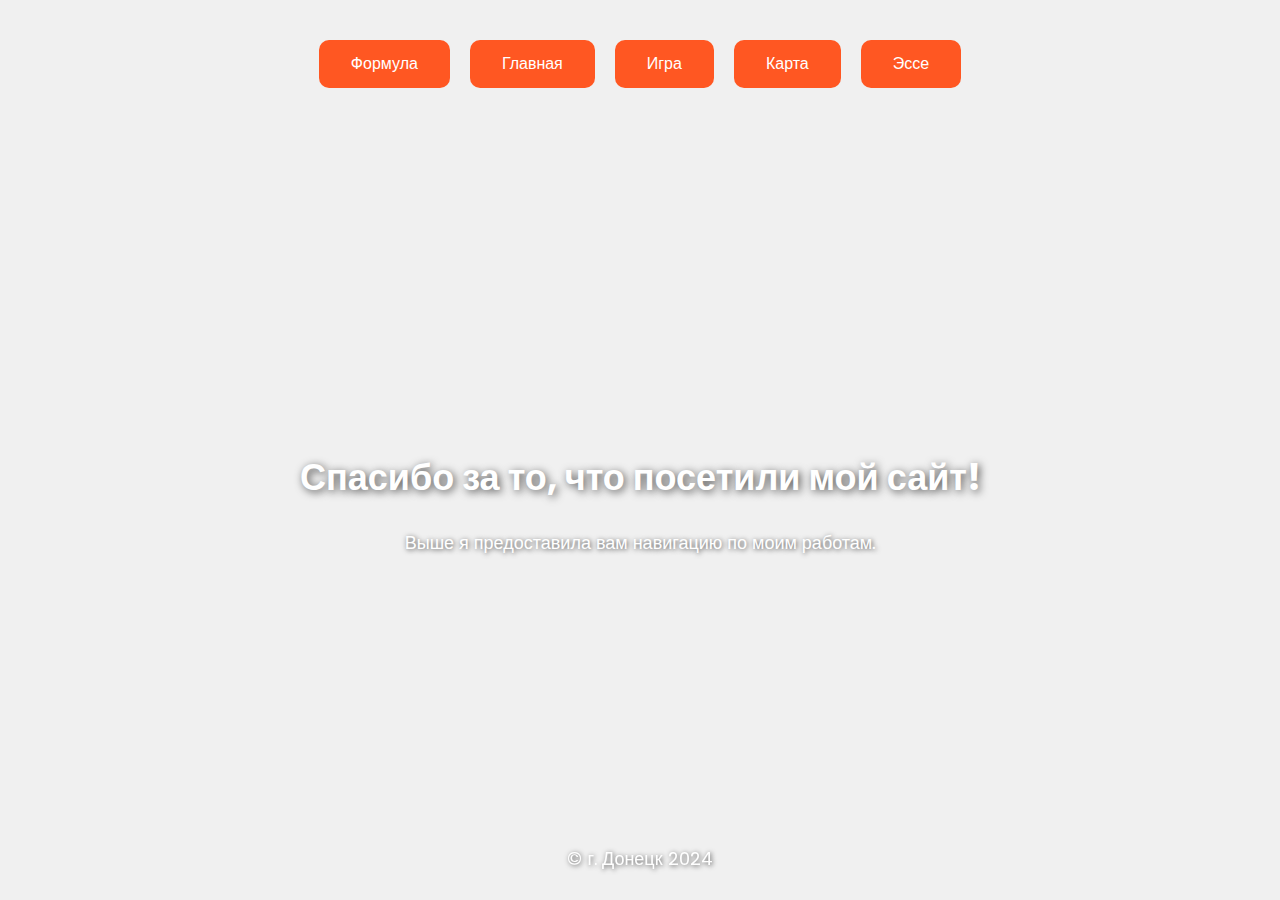
<file: index.html>
<!DOCTYPE html>
<html lang="ru">
<head>
    <meta charset="UTF-8">
    <meta name="viewport" content="width=device-width, initial-scale=1.0">
    <title>Главная страница</title>

    <!-- Подключение шрифта из Google Fonts -->
    <link rel="stylesheet" href="https://fonts.googleapis.com/css2?family=Poppins:wght@400;600&display=swap">

    <style>
        /* Основные стили */
        body {
            font-family: 'Poppins', sans-serif;
            background-color: #f0f0f0;
            margin: 0;
            padding: 0;
            height: 100vh;
            background-image: url('https://steamuserimages-a.akamaihd.net/ugc/1662356836776332300/BD5A48C332A735DA27FBCFA1B884BA03F37ACD29/?imw=512&imh=288&ima=fit&impolicy=Letterbox&imcolor=%23000000&letterbox=true');
            background-size: cover;
            background-position: center;
            background-repeat: no-repeat;
            background-attachment: fixed;
            color: white;
            text-align: center;
            display: flex;
            flex-direction: column;
            justify-content: center;
            align-items: center;
        }

        /* Стиль для контейнера кнопок */
        .container {
            display: flex;
            justify-content: center;
            gap: 20px;
            margin-top: 20px;
            position: absolute;
            top: 20px; /* Располагаем кнопки сверху */
            left: 0;
            right: 0;
        }

        /* Основные стили для кнопок */
        button {
            background-color: #FF5722;
            color: white;
            padding: 15px 32px;
            text-align: center;
            font-size: 16px;
            border: none;
            cursor: pointer;
            border-radius: 10px;
            transition: background-color 0.3s ease;
        }

        button:hover {
            background-color: #E64A19;
        }

        /* Стили для выпадающего меню */
        .dropdown {
            position: relative;
            display: inline-block;
        }

        .dropdown-content {
            display: none;
            position: absolute;
            left: 0;
            margin-top: 5px;
            background-color: #FF5722;
            min-width: 120px; /* Изменение ширины для более компактного вида */
            box-shadow: 0px 8px 16px rgba(0, 0, 0, 0.3);
            z-index: 1;
            border-radius: 10px;
        }

        .dropdown-content button {
            background-color: #FF7043;
            color: white;
            padding: 10px;
            text-align: left;
            border: none;
            width: 100%;
            cursor: pointer;
            border-radius: 0;
        }

        .dropdown-content button:hover {
            background-color: #E64A19;
        }

        /* Стили для заголовка */
        header {
            margin-top: 100px;
        }

        h1 {
            font-size: 36px;
            text-shadow: 2px 2px 8px rgba(0, 0, 0, 0.7); 
        }

        p {
            font-size: 18px;
            text-shadow: 1px 1px 5px rgba(0, 0, 0, 0.7); 
        }

        /* Стили для футера */
        footer {
            text-align: center;
            padding: 10px;
            color: white;
            position: fixed;
            width: 100%;
            bottom: 0;
        }

    </style>
</head>
<body>

<!-- Горизонтальные кнопки сверху -->
<div class="container">
    <button onclick="window.location.href='Formula.html'">Формула</button>
    <button onclick="window.location.href='Bio.html'">Главная</button>
    <button onclick="window.location.href='igra.html'">Игра</button>
    <button onclick="window.location.href='map.html'">Карта</button>

    <!-- Кнопка с выпадающим меню для эссе -->
    <div class="dropdown">
        <button onclick="toggleDropdown()">Эссе</button>
        <div class="dropdown-content" id="dropdown">
            <button onclick="window.location.href='Book1.html'">Эссе 1</button>
            <button onclick="window.location.href='Book2.html'">Эссе 2</button>
            <button onclick="window.location.href='Book3.html'">Эссе 3</button>
        </div>
    </div>
</div>

<!-- Заголовок по центру страницы под кнопками -->
<header>
        <h1>Спасибо за то, что посетили мой сайт!</h1>
    <p>Выше я предоставила вам навигацию по моим работам.</p>
</header>

<footer>
    <p>© г. Донецк 2024</p>
</footer>

<script>
    function toggleDropdown() {
        var dropdown = document.getElementById("dropdown");
        if (dropdown.style.display === "block") {
            dropdown.style.display = "none";
        } else {
            dropdown.style.display = "block";
        }
    }
</script>

</body>
</html>
</file>
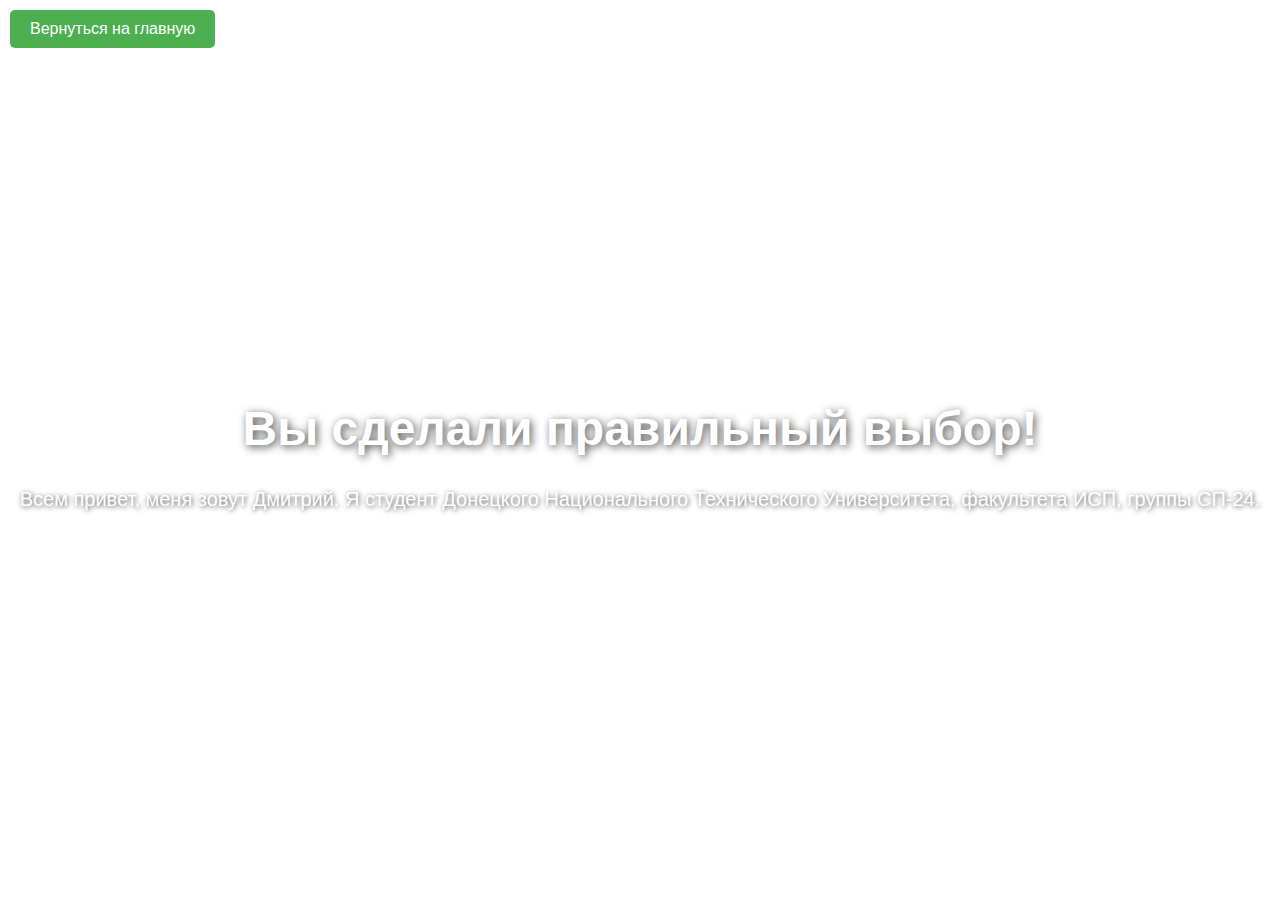
<file: Bio.html>
<!DOCTYPE html>
<html lang="ru">
<head>
    <meta charset="UTF-8">
    <meta name="viewport" content="width=device-width, initial-scale=1.0">
    <title>Главная страница</title>
    <style>
        body {
            margin: 0;
            padding: 0;
            font-family: Arial, sans-serif;
            height: 100vh;
            background-image: url('https://avatars.mds.yandex.net/i?id=98a7228c9f4094f1859e6f897bcefc07c47fa081-12752873-images-thumbs&n=13');
            background-size: cover;
            background-position: center;
            background-repeat: no-repeat;
            background-attachment: fixed;
            color: white;
            display: flex;
            justify-content: center;
            align-items: center;
            text-align: center;
        }
        
          .button-link {
            position: fixed; /* Фиксируем кнопку в левом верхнем углу */
            top: 10px;       /* Отступ сверху */
            left: 10px;      /* Отступ слева */
            padding: 10px 20px;
            font-size: 16px;
            color: white;
            background-color: #4CAF50;
            text-align: center;
            text-decoration: none;
            border-radius: 5px;
            transition: background-color 0.3s ease;
        }
        .button-link:hover {
            background-color: #45a049;
        }

    .button:hover {
        background-color: #45a049;
    }


        h1 {
            font-size: 48px;
            text-shadow: 2px 2px 8px rgba(0, 0, 0, 0.7);
        }

        p {
            font-size: 20px;
            text-shadow: 1px 1px 5px rgba(0, 0, 0, 0.7);
        }
        footer {
            text-align: center;
            padding: 10px;
            color: white;
            position: fixed;
            width: 100%;
            bottom: 0;
        }
    </style>
</head>
<body>
    
<a href="index.html" class="button-link">Вернуться на главную</a>
    
    <div>
        <h1>Вы сделали правильный выбор!</h1>
        <p>Всем привет, меня зовут Дмитрий. Я студент Донецкого Национального Технического Университета, факультета ИСП, группы СП-24.</p>
    </div>
    <footer>г. Донецк 2024
</footer>

</body>
</html>
</file>
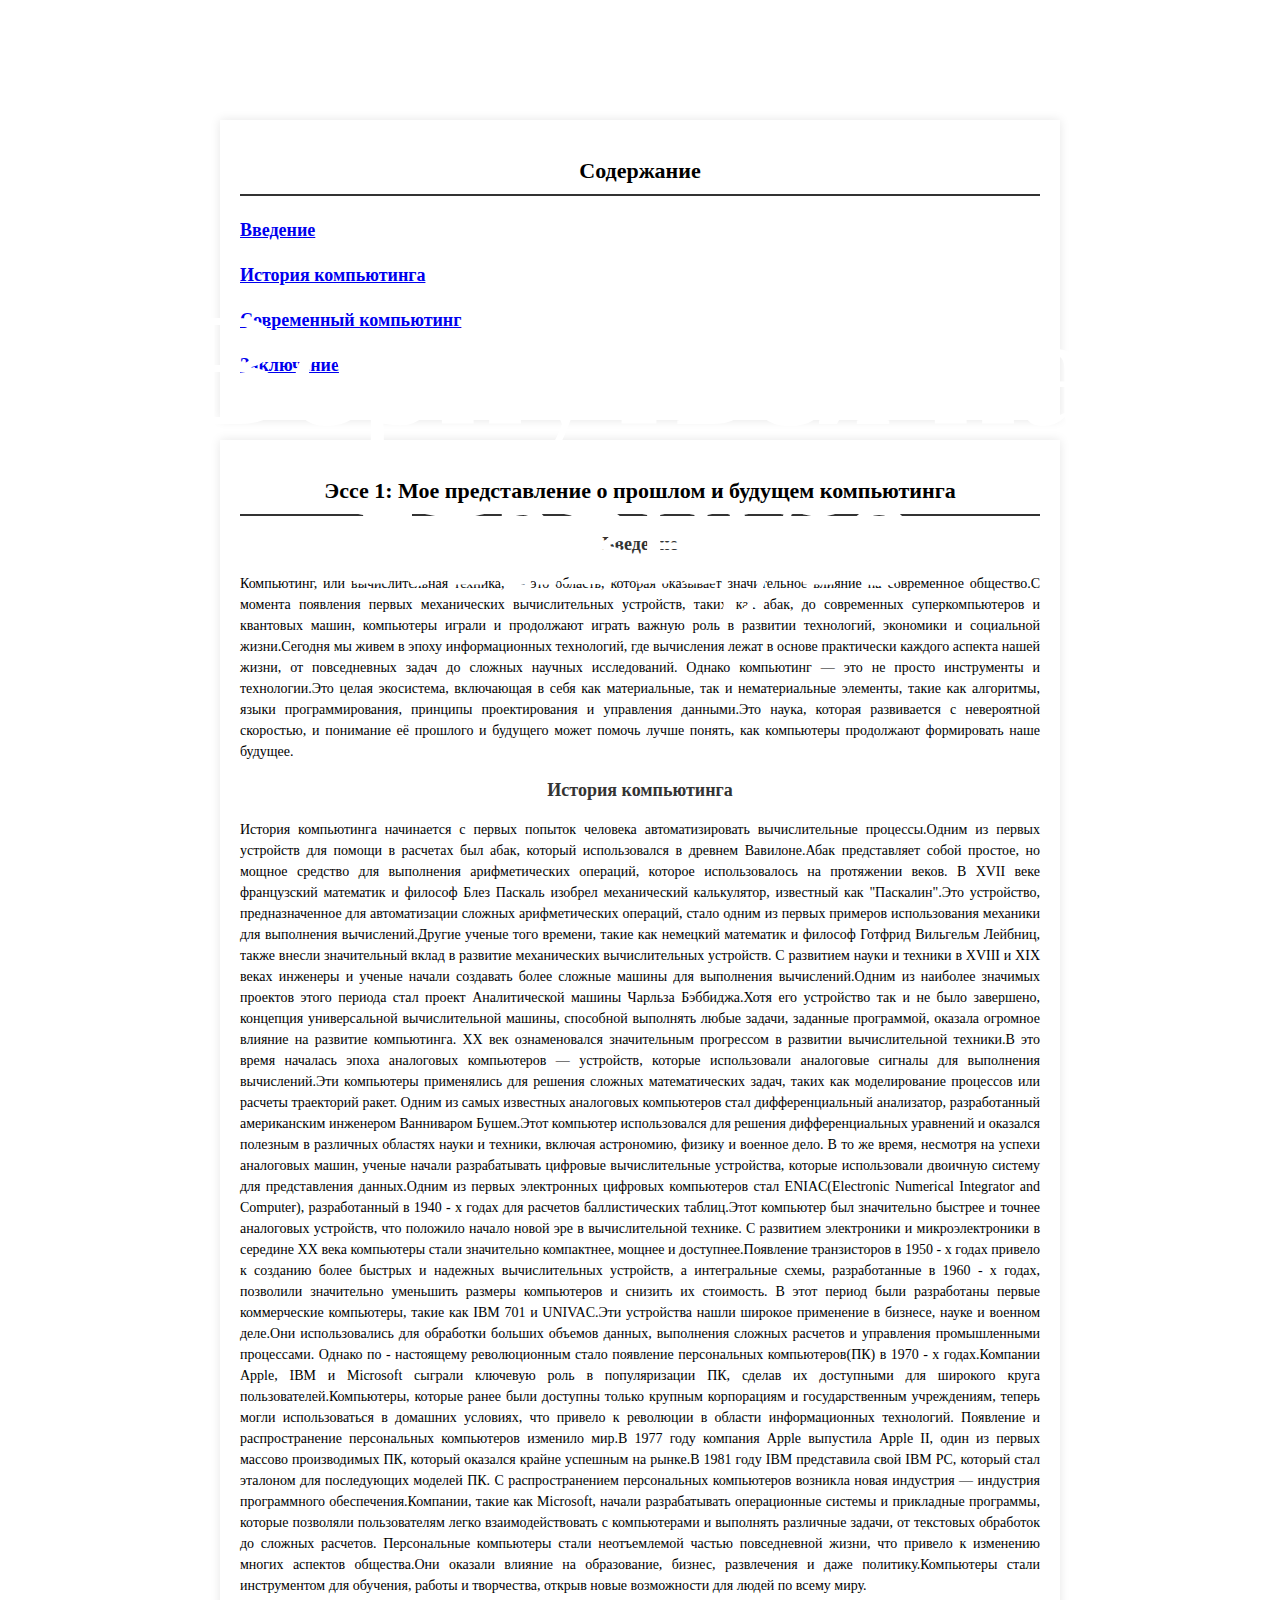
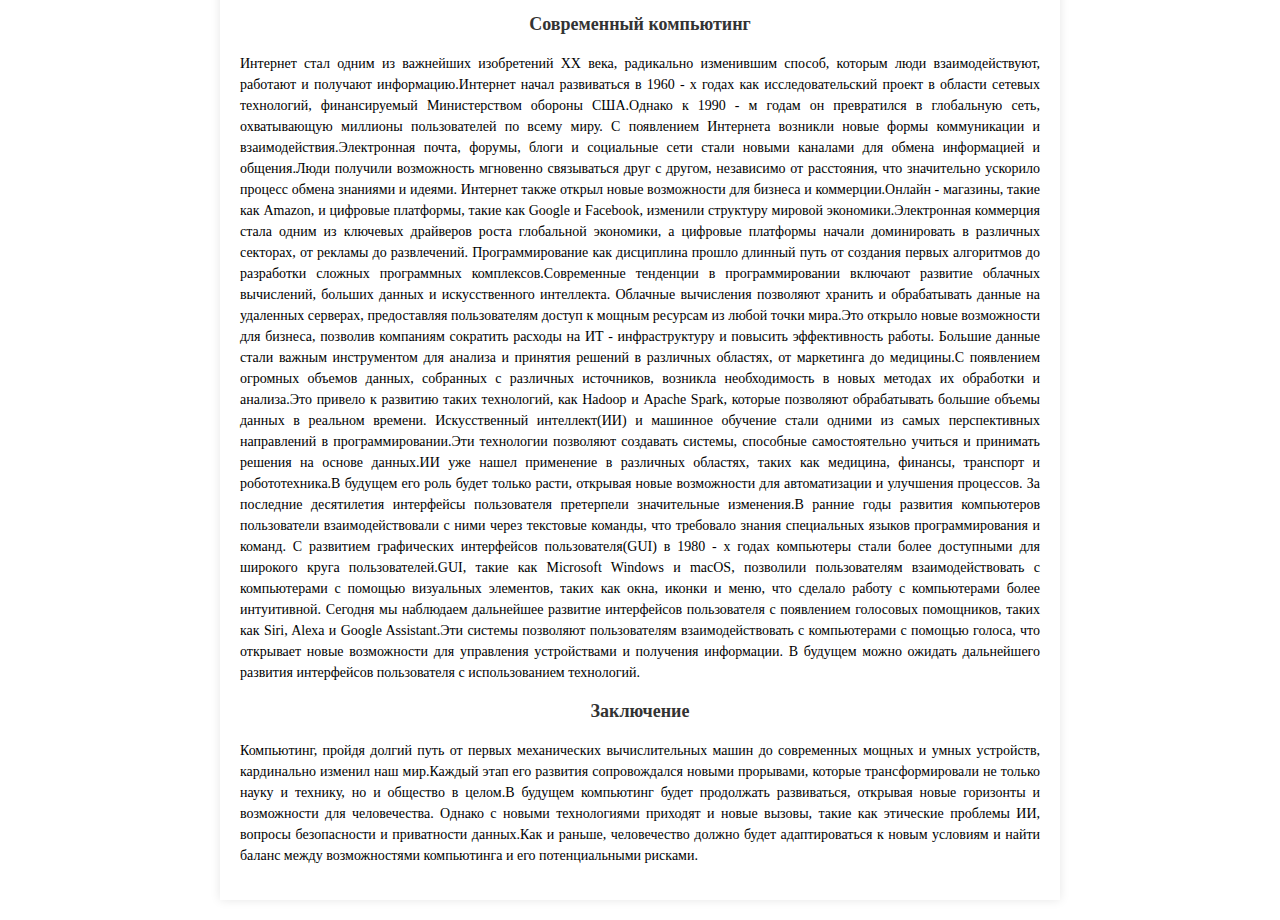
<file: Book1.html>
<!DOCTYPE html>
<html lang="ru">
<head>
    <meta charset="UTF-8">
    <meta name="viewport" content="width=device-width, initial-scale=1.0">
    <title>Мои работы</title>
    <style>
        body {
            font-family: Times New Roman, sans-serif;
            margin: 0;
            padding: 0;
            background-image: url('https://avatanplus.com/files/resources/original/588a61d78ee4d159dc8e3221.png');
            background-size: cover;
            background-position: center;
            background-repeat: no-repeat;
            background-attachment: fixed;
        }
        header {
            color: #FFFFFF;
            padding: 10px 0;
            text-align: center;
        }
        section {
            margin: 20px auto;
            max-width: 800px;
            background-color: #fff;
            padding: 20px;
            box-shadow: 0 0 10px rgba(0, 0, 0, 0.1);
        }
        h1 {
            color: #FFFFFF;
        }
        h2 {
            text-align: center;
            color: #000000;
            font-size: 22px;
            border-bottom: 2px solid #333;
            padding-bottom: 10px;
        }
        p {
            line-height: 1.5;
            font-size: 14px;
            text-align: justify;
        }
        h3 {
            text-align: center;
            color: #333;
            font-size: 18px;
        }
        h4 {
            text-align: sins-serif;
            color: #333;
            font-size: 18px;
        }
        .back-to-top {
    position: fixed;
    bottom: 20px;
    right: 20px;
    display: none;
    background: linear-gradient(145deg, #007BFF, #0056b3); /* Градиент для объёма */
    color: white;
    padding: 10px;
    border: none;
    border-radius: 50%; /* Круглая форма */
    cursor: pointer;
    font-size: 20px;
    width: 60px; /* Увеличенная ширина кнопки */
    height: 60px; /* Увеличенная высота кнопки */
    text-align: center;
    line-height: 60px; /* Вертикальное выравнивание символа стрелки */
    box-shadow: 0 5px 15px rgba(0, 0, 0, 0.3); /* Объёмная тень */
    transition: all 0.3s ease; /* Плавный переход при наведении */
}

.back-to-top:hover {
    background: linear-gradient(145deg, #0056b3, #007BFF); /* Обратный градиент при наведении */
    box-shadow: 0 8px 20px rgba(0, 0, 0, 0.4); /* Более сильная тень при наведении */
}

/* Стиль для стрелки */
.back-to-top::before {
    content: "↑"; /* Символ стрелки */
    font-weight: bold;
    font-size: 26px; /* Размер стрелки */
}
       .button-link {
    position: fixed; /* Фиксируем кнопку */
    top: 50%;        /* Отступ сверху на 50% для выравнивания по вертикали */
    right: 10px;     /* Отступ справа на 10px */
    font-size: 160px; /* Увеличиваем размер шрифта, чтобы стрелка была больше */
    color: white;    /* Цвет стрелки */
    background-color: transparent; /* Прозрачный фон */
    text-align: center;
    text-decoration: none;
    border-radius: 5px;
    transition: background-color 0.3s ease, border 0.3s ease;
    border: none; /* Убираем границу */
    transform: translateY(-50%); /* Центрирование по вертикали */
    cursor: pointer; /* Меняем курсор при наведении */
    line-height: 160px; /* Выравнивание текста по высоте */
}

.button-link:hover {
    color: #FFD700; /* Золотой цвет стрелки при наведении */
}

            
    </style>
</head>
<body>

<header>
    <h1>Мои три эссе</h1>
</header>
<section>
    <h2>Содержание</h2>
    <h4><a href="#Book1-intro1">Введение</a></h4>
    <h4><a href="#Book1-intro2">История компьютинга</a></h4>
    <h4><a href="#Book1-intro3">Современный компьютинг</a></h4>
    <h4><a href="#Book1-intro4">Заключение</a></h4>
</section>       
<section>
    <h2>Эссе 1: Мое представление о прошлом и будущем компьютинга</h2>
<h3 id="Book1-intro1">Введение</h3>
<p>Компьютинг, или вычислительная техника, — это область, которая оказывает значительное влияние на современное общество.С момента появления первых механических вычислительных устройств, таких как абак, до современных суперкомпьютеров и квантовых машин, компьютеры играли и продолжают играть важную роль в развитии технологий, экономики и социальной жизни.Сегодня мы живем в эпоху информационных технологий, где вычисления лежат в основе практически каждого аспекта нашей жизни, от повседневных задач до сложных научных исследований.
Однако компьютинг — это не просто инструменты и технологии.Это целая экосистема, включающая в себя как материальные, так и нематериальные элементы, такие как алгоритмы, языки программирования, принципы проектирования и управления данными.Это наука, которая развивается с невероятной скоростью, и понимание её прошлого и будущего может помочь лучше понять, как компьютеры продолжают формировать наше будущее.</p>
<h3 id="Book1-intro2">История компьютинга</h3>
<p>История компьютинга начинается с первых попыток человека автоматизировать вычислительные процессы.Одним из первых устройств для помощи в расчетах был абак, который использовался в древнем Вавилоне.Абак представляет собой простое, но мощное средство для выполнения арифметических операций, которое использовалось на протяжении веков.
В XVII веке французский математик и философ Блез Паскаль изобрел механический калькулятор, известный как "Паскалин".Это устройство, предназначенное для автоматизации сложных арифметических операций, стало одним из первых примеров использования механики для выполнения вычислений.Другие ученые того времени, такие как немецкий математик и философ Готфрид Вильгельм Лейбниц, также внесли значительный вклад в развитие механических вычислительных устройств.
С развитием науки и техники в XVIII и XIX веках инженеры и ученые начали создавать более сложные машины для выполнения вычислений.Одним из наиболее значимых проектов этого периода стал проект Аналитической машины Чарльза Бэббиджа.Хотя его устройство так и не было завершено, концепция универсальной вычислительной машины, способной выполнять любые задачи, заданные программой, оказала огромное влияние на развитие компьютинга.
XX век ознаменовался значительным прогрессом в развитии вычислительной техники.В это время началась эпоха аналоговых компьютеров — устройств, которые использовали аналоговые сигналы для выполнения вычислений.Эти компьютеры применялись для решения сложных математических задач, таких как моделирование процессов или расчеты траекторий ракет.
Одним из самых известных аналоговых компьютеров стал дифференциальный анализатор, разработанный американским инженером Ванниваром Бушем.Этот компьютер использовался для решения дифференциальных уравнений и оказался полезным в различных областях науки и техники, включая астрономию, физику и военное дело.
В то же время, несмотря на успехи аналоговых машин, ученые начали разрабатывать цифровые вычислительные устройства, которые использовали двоичную систему для представления данных.Одним из первых электронных цифровых компьютеров стал ENIAC(Electronic Numerical Integrator and Computer), разработанный в 1940 - х годах для расчетов баллистических таблиц.Этот компьютер был значительно быстрее и точнее аналоговых устройств, что положило начало новой эре в вычислительной технике.
С развитием электроники и микроэлектроники в середине XX века компьютеры стали значительно компактнее, мощнее и доступнее.Появление транзисторов в 1950 - х годах привело к созданию более быстрых и надежных вычислительных устройств, а интегральные схемы, разработанные в 1960 - х годах, позволили значительно уменьшить размеры компьютеров и снизить их стоимость.
В этот период были разработаны первые коммерческие компьютеры, такие как IBM 701 и UNIVAC.Эти устройства нашли широкое применение в бизнесе, науке и военном деле.Они использовались для обработки больших объемов данных, выполнения сложных расчетов и управления промышленными процессами.
Однако по - настоящему революционным стало появление персональных компьютеров(ПК) в 1970 - х годах.Компании Apple, IBM и Microsoft сыграли ключевую роль в популяризации ПК, сделав их доступными для широкого круга пользователей.Компьютеры, которые ранее были доступны только крупным корпорациям и государственным учреждениям, теперь могли использоваться в домашних условиях, что привело к революции в области информационных технологий.
Появление и распространение персональных компьютеров изменило мир.В 1977 году компания Apple выпустила Apple II, один из первых массово производимых ПК, который оказался крайне успешным на рынке.В 1981 году IBM представила свой IBM PC, который стал эталоном для последующих моделей ПК.
С распространением персональных компьютеров возникла новая индустрия — индустрия программного обеспечения.Компании, такие как Microsoft, начали разрабатывать операционные системы и прикладные программы, которые позволяли пользователям легко взаимодействовать с компьютерами и выполнять различные задачи, от текстовых обработок до сложных расчетов.
Персональные компьютеры стали неотъемлемой частью повседневной жизни, что привело к изменению многих аспектов общества.Они оказали влияние на образование, бизнес, развлечения и даже политику.Компьютеры стали инструментом для обучения, работы и творчества, открыв новые возможности для людей по всему миру.</p>
<h3 id="Book1-intro3">Современный компьютинг</h3>
<p>Интернет стал одним из важнейших изобретений XX века, радикально изменившим способ, которым люди взаимодействуют, работают и получают информацию.Интернет начал развиваться в 1960 - х годах как исследовательский проект в области сетевых технологий, финансируемый Министерством обороны США.Однако к 1990 - м годам он превратился в глобальную сеть, охватывающую миллионы пользователей по всему миру.
С появлением Интернета возникли новые формы коммуникации и взаимодействия.Электронная почта, форумы, блоги и социальные сети стали новыми каналами для обмена информацией и общения.Люди получили возможность мгновенно связываться друг с другом, независимо от расстояния, что значительно ускорило процесс обмена знаниями и идеями.
Интернет также открыл новые возможности для бизнеса и коммерции.Онлайн - магазины, такие как Amazon, и цифровые платформы, такие как Google и Facebook, изменили структуру мировой экономики.Электронная коммерция стала одним из ключевых драйверов роста глобальной экономики, а цифровые платформы начали доминировать в различных секторах, от рекламы до развлечений.
Программирование как дисциплина прошло длинный путь от создания первых алгоритмов до разработки сложных программных комплексов.Современные тенденции в программировании включают развитие облачных вычислений, больших данных и искусственного интеллекта.
Облачные вычисления позволяют хранить и обрабатывать данные на удаленных серверах, предоставляя пользователям доступ к мощным ресурсам из любой точки мира.Это открыло новые возможности для бизнеса, позволив компаниям сократить расходы на ИТ - инфраструктуру и повысить эффективность работы.
Большие данные стали важным инструментом для анализа и принятия решений в различных областях, от маркетинга до медицины.С появлением огромных объемов данных, собранных с различных источников, возникла необходимость в новых методах их обработки и анализа.Это привело к развитию таких технологий, как Hadoop и Apache Spark, которые позволяют обрабатывать большие объемы данных в реальном времени.
Искусственный интеллект(ИИ) и машинное обучение стали одними из самых перспективных направлений в программировании.Эти технологии позволяют создавать системы, способные самостоятельно учиться и принимать решения на основе данных.ИИ уже нашел применение в различных областях, таких как медицина, финансы, транспорт и робототехника.В будущем его роль будет только расти, открывая новые возможности для автоматизации и улучшения процессов.
За последние десятилетия интерфейсы пользователя претерпели значительные изменения.В ранние годы развития компьютеров пользователи взаимодействовали с ними через текстовые команды, что требовало знания специальных языков программирования и команд.
С развитием графических интерфейсов пользователя(GUI) в 1980 - х годах компьютеры стали более доступными для широкого круга пользователей.GUI, такие как Microsoft Windows и macOS, позволили пользователям взаимодействовать с компьютерами с помощью визуальных элементов, таких как окна, иконки и меню, что сделало работу с компьютерами более интуитивной.
Сегодня мы наблюдаем дальнейшее развитие интерфейсов пользователя с появлением голосовых помощников, таких как Siri, Alexa и Google Assistant.Эти системы позволяют пользователям взаимодействовать с компьютерами с помощью голоса, что открывает новые возможности для управления устройствами и получения информации.
В будущем можно ожидать дальнейшего развития интерфейсов пользователя с использованием технологий.</p>
<h3 id="Book1-intro4">Заключение</h3>
<p>Компьютинг, пройдя долгий путь от первых механических вычислительных машин до современных мощных и умных устройств, кардинально изменил наш мир.Каждый этап его развития сопровождался новыми прорывами, которые трансформировали не только науку и технику, но и общество в целом.В будущем компьютинг будет продолжать развиваться, открывая новые горизонты и возможности для человечества.
Однако с новыми технологиями приходят и новые вызовы, такие как этические проблемы ИИ, вопросы безопасности и приватности данных.Как и раньше, человечество должно будет адаптироваться к новым условиям и найти баланс между возможностями компьютинга и его потенциальными рисками.</p>
</section>
    
    <a href="index.html" class="button-link">Вернуться на главную</a>
   <button class="back-to-top" id="scrollToTopBtn">↑</button>

<script>
    window.onscroll = function() {
        var scrollToTopBtn = document.getElementById("scrollToTopBtn");
        if (document.body.scrollTop > 200 || document.documentElement.scrollTop > 200) {
            scrollToTopBtn.style.display = "block";
        } else {
            scrollToTopBtn.style.display = "none";
        }
    };

    document.getElementById("scrollToTopBtn").onclick = function() {
        window.scrollTo({
            top: 0,
            behavior: 'smooth'
        });
    };
</script>

</body>
</html>
</file>
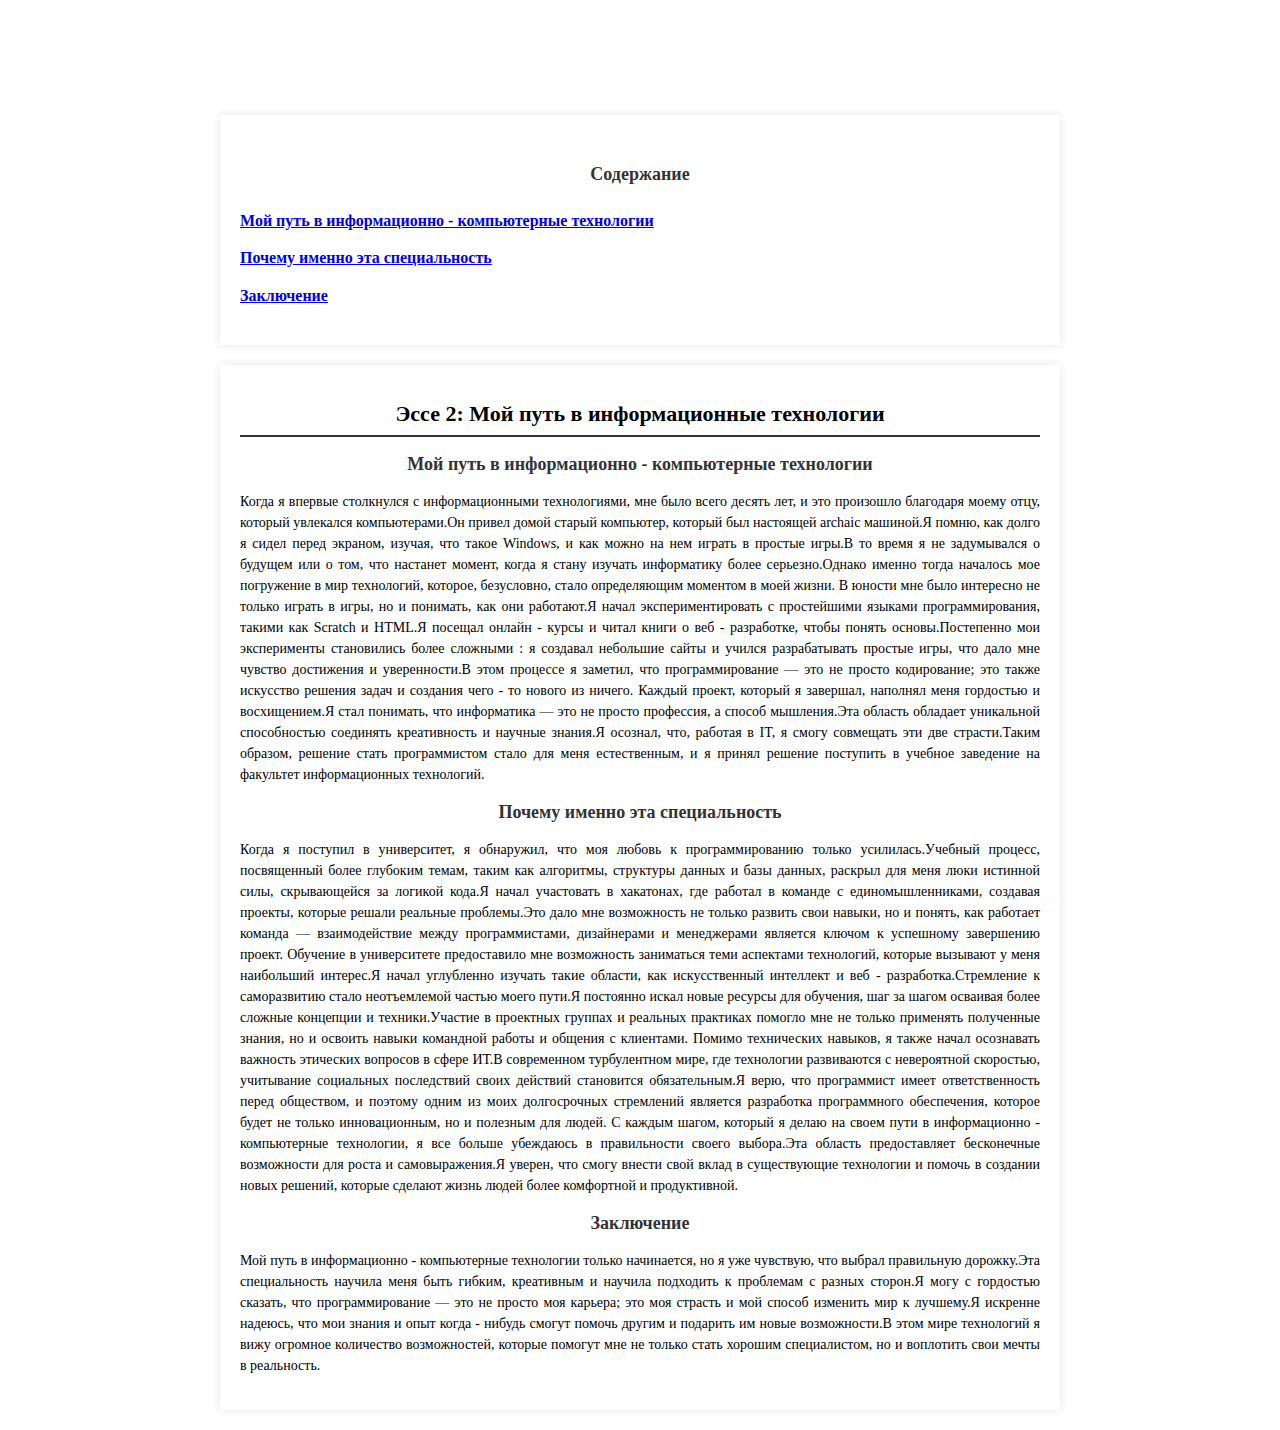
<file: Book2.html>
<!DOCTYPE html>
<html lang="ru">
<head>
    <meta charset="UTF-8">
    <meta name="viewport" content="width=device-width, initial-scale=1.0">
    <title>Мои работы</title>
    <style>
        body {
            font-family: Times New Roman, sans-serif;
            line-height: 1.0;
            margin: 0;
            padding: 0;
             background-image: url('https://avatanplus.com/files/resources/original/588a61d78ee4d159dc8e3221.png');
            background-size: cover;
            background-position: center;
            background-repeat: no-repeat;
            background-attachment: fixed;
        }
        header {
            color: #FFFFFF;
            padding: 10px 0;
            text-align: center;
        }
        section {
            margin: 20px auto;
            max-width: 800px;
            background-color: #fff;
            padding: 20px;
            box-shadow: 0 0 10px rgba(0, 0, 0, 0.1);
        }
        h1 {
            color: #FFFFFF;
        }
        h2 {
            text-align: center;
            color: #000000;
            font-size: 22px;
            border-bottom: 2px solid #333;
            padding-bottom: 10px;
        }
        p {
            line-height: 1.5;
            font-size: 14px;
            text-align: justify;
        }
        h3 {
            text-align: center;
            color: #333;
            font-size: 18px;
        }
        h4 {
            text-align: sans-serif;
            color: #333;
            font-size: 16px;
        }
        h5 {
            text-align: center;
            color: #333;
            font-size: 18px;
        }
        .back-to-top {
    position: fixed;
    bottom: 20px;
    right: 20px;
    display: none;
    background: linear-gradient(145deg, #007BFF, #0056b3);
    color: white;
    padding: 10px;
    border: none;
    border-radius: 50%; 
    cursor: pointer;
    font-size: 20px;
    width: 60px; 
    height: 60px; 
    text-align: center;
    line-height: 60px; 
    box-shadow: 0 5px 15px rgba(0, 0, 0, 0.3);
    transition: all 0.3s ease; 
}

.back-to-top:hover {
    background: linear-gradient(145deg, #0056b3, #007BFF);
    box-shadow: 0 8px 20px rgba(0, 0, 0, 0.4); 
}

/* Стиль для стрелки */
.back-to-top::before {
    content: "↑"; 
    font-weight: bold;
    font-size: 26px; 
}
        .button-link {
    position: fixed; 
    top: 50%;        
    right: 10px;     
    font-size: 160px; 
    color: white;    
    background-color: transparent; 
    text-align: center;
    text-decoration: none;
    border-radius: 5px;
    transition: background-color 0.3s ease, border 0.3s ease;
    border: none;
    transform: translateY(-50%); 
    cursor: pointer; 
    line-height: 160px; 
}

.button-link:hover {
    color: #FFD700;
}
    </style>
</head>
<body>

<header>
    <h1>Мои три эссе</h1>
</header>
    
<section>
    <h5>Содержание</h5>
    <h4><a href="#Book2-intro">Мой путь в информационно - компьютерные технологии</a></h4>
    <h4><a href="#Book2-intro1">Почему именно эта специальность</a></h4>
    <h4><a href="#Book2-intro2">Заключение</a></h4>
        
</section>
   
<section>
    <h2>Эссе 2: Мой путь в информационные технологии</h2>
    <h3 id="Book2-intro">Мой путь в информационно - компьютерные технологии</h3>
<p>Когда я впервые столкнулся с информационными технологиями, мне было всего десять лет, и это произошло благодаря моему отцу, который увлекался компьютерами.Он привел домой старый компьютер, который был настоящей archaic машиной.Я помню, как долго я сидел перед экраном, изучая, что такое Windows, и как можно на нем играть в простые игры.В то время я не задумывался о будущем или о том, что настанет момент, когда я стану изучать информатику более серьезно.Однако именно тогда началось мое погружение в мир технологий, которое, безусловно, стало определяющим моментом в моей жизни.
В юности мне было интересно не только играть в игры, но и понимать, как они работают.Я начал экспериментировать с простейшими языками программирования, такими как Scratch и HTML.Я посещал онлайн - курсы и читал книги о веб - разработке, чтобы понять основы.Постепенно мои эксперименты становились более сложными : я создавал небольшие сайты и учился разрабатывать простые игры, что дало мне чувство достижения и уверенности.В этом процессе я заметил, что программирование — это не просто кодирование; это также искусство решения задач и создания чего - то нового из ничего.
Каждый проект, который я завершал, наполнял меня гордостью и восхищением.Я стал понимать, что информатика — это не просто профессия, а способ мышления.Эта область обладает уникальной способностью соединять креативность и научные знания.Я осознал, что, работая в IT, я смогу совмещать эти две страсти.Таким образом, решение стать программистом стало для меня естественным, и я принял решение поступить в учебное заведение на факультет информационных технологий.</p>
<h3 id="Book2-intro1">Почему именно эта специальность</h3>
<p>Когда я поступил в университет, я обнаружил, что моя любовь к программированию только усилилась.Учебный процесс, посвященный более глубоким темам, таким как алгоритмы, структуры данных и базы данных, раскрыл для меня люки истинной силы, скрывающейся за логикой кода.Я начал участовать в хакатонах, где работал в команде с единомышленниками, создавая проекты, которые решали реальные проблемы.Это дало мне возможность не только развить свои навыки, но и понять, как работает команда — взаимодействие между программистами, дизайнерами и менеджерами является ключом к успешному завершению проект.
Обучение в университете предоставило мне возможность заниматься теми аспектами технологий, которые вызывают у меня наибольший интерес.Я начал углубленно изучать такие области, как искусственный интеллект и веб - разработка.Стремление к саморазвитию стало неотъемлемой частью моего пути.Я постоянно искал новые ресурсы для обучения, шаг за шагом осваивая более сложные концепции и техники.Участие в проектных группах и реальных практиках помогло мне не только применять полученные знания, но и освоить навыки командной работы и общения с клиентами.
Помимо технических навыков, я также начал осознавать важность этических вопросов в сфере ИТ.В современном турбулентном мире, где технологии развиваются с невероятной скоростью, учитывание социальных последствий своих действий становится обязательным.Я верю, что программист имеет ответственность перед обществом, и поэтому одним из моих долгосрочных стремлений является разработка программного обеспечения, которое будет не только инновационным, но и полезным для людей.
С каждым шагом, который я делаю на своем пути в информационно - компьютерные технологии, я все больше убеждаюсь в правильности своего выбора.Эта область предоставляет бесконечные возможности для роста и самовыражения.Я уверен, что смогу внести свой вклад в существующие технологии и помочь в создании новых решений, которые сделают жизнь людей более комфортной и продуктивной.</p>


<h3 id="Book2-intro2">Заключение</h3>
<p>Мой путь в информационно - компьютерные технологии только начинается, но я уже чувствую, что выбрал правильную дорожку.Эта специальность научила меня быть гибким, креативным и научила подходить к проблемам с разных сторон.Я могу с гордостью сказать, что программирование — это не просто моя карьера; это моя страсть и мой способ изменить мир к лучшему.Я искренне надеюсь, что мои знания и опыт когда - нибудь смогут помочь другим и подарить им новые возможности.В этом мире технологий я вижу огромное количество возможностей, которые помогут мне не только стать хорошим специалистом, но и воплотить свои мечты в реальность.</p>
</section>

    <a href="index.html" class="button-link">☞</a>
   <button class="back-to-top" id="scrollToTopBtn">↑</button>

<script>
    window.onscroll = function() {
        var scrollToTopBtn = document.getElementById("scrollToTopBtn");
        if (document.body.scrollTop > 200 || document.documentElement.scrollTop > 200) {
            scrollToTopBtn.style.display = "block";
        } else {
            scrollToTopBtn.style.display = "none";
        }
    };

    document.getElementById("scrollToTopBtn").onclick = function() {
        window.scrollTo({
            top: 0,
            behavior: 'smooth'
        });
    };
</script>
  
</body>
</html>
</file>
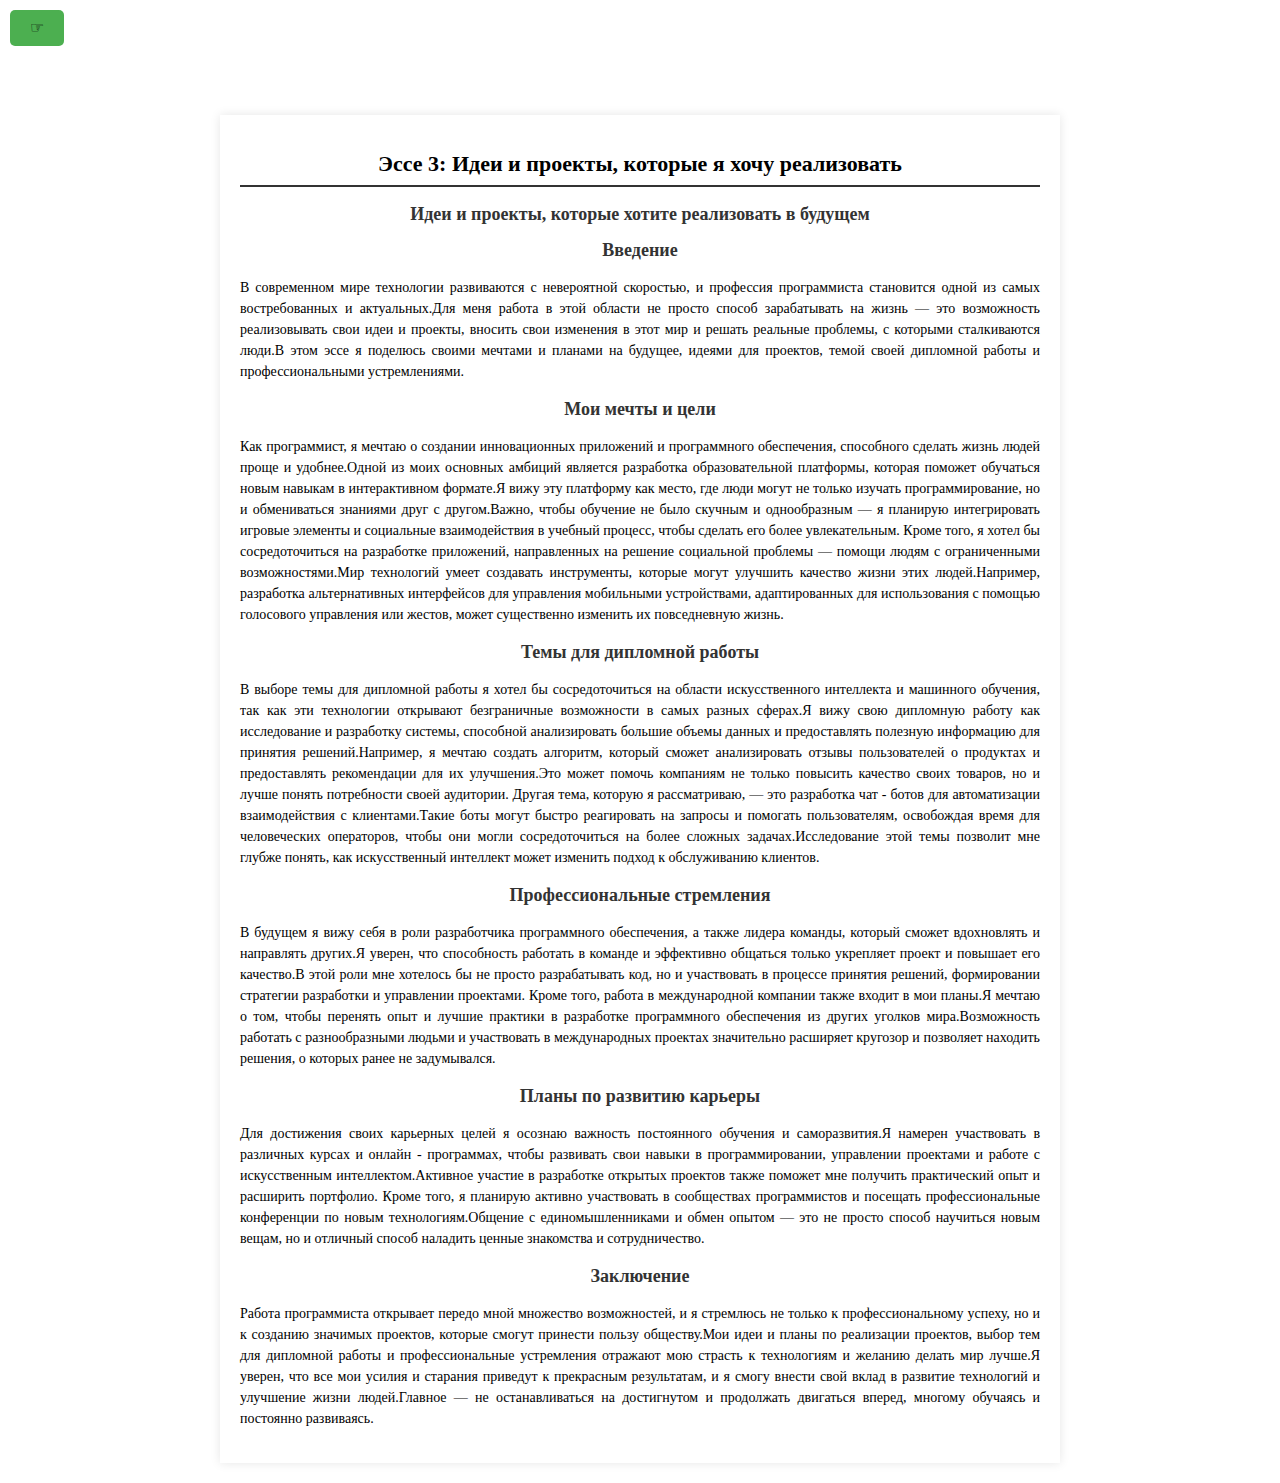
<file: Book3.html>
<!DOCTYPE html>
<html lang="ru">
<head>
    <meta charset="UTF-8">
    <meta name="viewport" content="width=device-width, initial-scale=1.0">
    <title>Мои работы</title>
    <style>
        body {
            font-family: Times New Roman, sans-serif;
            line-height: 1.0;
            margin: 0;
            padding: 0;
             background-image: url('https://avatanplus.com/files/resources/original/588a61d78ee4d159dc8e3221.png');
            background-size: cover;
            background-position: center;
            background-repeat: no-repeat;
            background-attachment: fixed;
        }
        header {
            color: #FFFFFF;
            padding: 10px 0;
            text-align: center;
        }
        section {
            margin: 20px auto;
            max-width: 800px;
            background-color: #fff;
            padding: 20px;
            box-shadow: 0 0 10px rgba(0, 0, 0, 0.1);
        }
        h1 {
            color: #FFFFFF;
        }
        h2 {
            text-align: center;
            color: #000000;
            font-size: 22px;
            border-bottom: 2px solid #333;
            padding-bottom: 10px;
        }
        p {
            line-height: 1.5;
            font-size: 14px;
            text-align: justify;
        }
        h3 {
            text-align: center;
            color: #333;
            font-size: 18px;
        }
        .back-to-top {
    position: fixed;
    bottom: 20px;
    right: 20px;
    display: none;
    background: linear-gradient(145deg, #007BFF, #0056b3); /* Градиент для объёма */
    color: white;
    padding: 10px;
    border: none;
    border-radius: 50%; /* Круглая форма */
    cursor: pointer;
    font-size: 20px;
    width: 60px; /* Увеличенная ширина кнопки */
    height: 60px; /* Увеличенная высота кнопки */
    text-align: center;
    line-height: 60px; /* Вертикальное выравнивание символа стрелки */
    box-shadow: 0 5px 15px rgba(0, 0, 0, 0.3); /* Объёмная тень */
    transition: all 0.3s ease; /* Плавный переход при наведении */
}

.back-to-top:hover {
    background: linear-gradient(145deg, #0056b3, #007BFF); /* Обратный градиент при наведении */
    box-shadow: 0 8px 20px rgba(0, 0, 0, 0.4); /* Более сильная тень при наведении */
}

/* Стиль для стрелки */
.back-to-top::before {
    content: "↑"; /* Символ стрелки */
    font-weight: bold;
    font-size: 26px; /* Размер стрелки */
}
        .button-link {
            position: fixed; /* Фиксируем кнопку в левом верхнем углу */
            top: 10px;       /* Отступ сверху */
            left: 10px;      /* Отступ слева */
            padding: 10px 20px;
            font-size: 16px;
            color: black;
            background-color: #4CAF50;
            text-align: center;
            text-decoration: none;
            border-radius: 5px;
            transition: background-color 0.3s ease;
        }
        .button-link:hover {
            background-color: #45a049; /* Изменение цвета при наведении */
        }
    </style>
</head>
<body>

<header>
    <h1>Мои три эссе</h1>
</header>
   
<section>
    <h2>Эссе 3: Идеи и проекты, которые я хочу реализовать</h2>
    <h3>Идеи и проекты, которые хотите реализовать в будущем</h3>
<h3>Введение</h3>
<p>В современном мире технологии развиваются с невероятной скоростью, и профессия программиста становится одной из самых востребованных и актуальных.Для меня работа в этой области не просто способ зарабатывать на жизнь — это возможность реализовывать свои идеи и проекты, вносить свои изменения в этот мир и решать реальные проблемы, с которыми сталкиваются люди.В этом эссе я поделюсь своими мечтами и планами на будущее, идеями для проектов, темой своей дипломной работы и профессиональными устремлениями.</p>
<h3>Мои мечты и цели</h3>
<p>Как программист, я мечтаю о создании инновационных приложений и программного обеспечения, способного сделать жизнь людей проще и удобнее.Одной из моих основных амбиций является разработка образовательной платформы, которая поможет обучаться новым навыкам в интерактивном формате.Я вижу эту платформу как место, где люди могут не только изучать программирование, но и обмениваться знаниями друг с другом.Важно, чтобы обучение не было скучным и однообразным — я планирую интегрировать игровые элементы и социальные взаимодействия в учебный процесс, чтобы сделать его более увлекательным.
Кроме того, я хотел бы сосредоточиться на разработке приложений, направленных на решение социальной проблемы — помощи людям с ограниченными возможностями.Мир технологий умеет создавать инструменты, которые могут улучшить качество жизни этих людей.Например, разработка альтернативных интерфейсов для управления мобильными устройствами, адаптированных для использования с помощью голосового управления или жестов, может существенно изменить их повседневную жизнь.</p>

<h3>Темы для дипломной работы</h3>
<p>В выборе темы для дипломной работы я хотел бы сосредоточиться на области искусственного интеллекта и машинного обучения, так как эти технологии открывают безграничные возможности в самых разных сферах.Я вижу свою дипломную работу как исследование и разработку системы, способной анализировать большие объемы данных и предоставлять полезную информацию для принятия решений.Например, я мечтаю создать алгоритм, который сможет анализировать отзывы пользователей о продуктах и предоставлять рекомендации для их улучшения.Это может помочь компаниям не только повысить качество своих товаров, но и лучше понять потребности своей аудитории.
Другая тема, которую я рассматриваю, — это разработка чат - ботов для автоматизации взаимодействия с клиентами.Такие боты могут быстро реагировать на запросы и помогать пользователям, освобождая время для человеческих операторов, чтобы они могли сосредоточиться на более сложных задачах.Исследование этой темы позволит мне глубже понять, как искусственный интеллект может изменить подход к обслуживанию клиентов.</p>
<h3>Профессиональные стремления</h3>
<p>В будущем я вижу себя в роли разработчика программного обеспечения, а также лидера команды, который сможет вдохновлять и направлять других.Я уверен, что способность работать в команде и эффективно общаться только укрепляет проект и повышает его качество.В этой роли мне хотелось бы не просто разрабатывать код, но и участвовать в процессе принятия решений, формировании стратегии разработки и управлении проектами.
Кроме того, работа в международной компании также входит в мои планы.Я мечтаю о том, чтобы перенять опыт и лучшие практики в разработке программного обеспечения из других уголков мира.Возможность работать с разнообразными людьми и участвовать в международных проектах значительно расширяет кругозор и позволяет находить решения, о которых ранее не задумывался.</p>
<h3>Планы по развитию карьеры</h3>
<p>Для достижения своих карьерных целей я осознаю важность постоянного обучения и саморазвития.Я намерен участвовать в различных курсах и онлайн - программах, чтобы развивать свои навыки в программировании, управлении проектами и работе с искусственным интеллектом.Активное участие в разработке открытых проектов также поможет мне получить практический опыт и расширить портфолио.
Кроме того, я планирую активно участвовать в сообществах программистов и посещать профессиональные конференции по новым технологиям.Общение с единомышленниками и обмен опытом — это не просто способ научиться новым вещам, но и отличный способ наладить ценные знакомства и сотрудничество.</p>
<h3>Заключение</h3>
<p>Работа программиста открывает передо мной множество возможностей, и я стремлюсь не только к профессиональному успеху, но и к созданию значимых проектов, которые смогут принести пользу обществу.Мои идеи и планы по реализации проектов, выбор тем для дипломной работы и профессиональные устремления отражают мою страсть к технологиям и желанию делать мир лучше.Я уверен, что все мои усилия и старания приведут к прекрасным результатам, и я смогу внести свой вклад в развитие технологий и улучшение жизни людей.Главное — не останавливаться на достигнутом и продолжать двигаться вперед, многому обучаясь и постоянно развиваясь.
</p>
</section>

    <a href="index.html" class="button-link">☞</a>
   <button class="back-to-top" id="scrollToTopBtn">↑</button>

<script>
    window.onscroll = function() {
        var scrollToTopBtn = document.getElementById("scrollToTopBtn");
        if (document.body.scrollTop > 200 || document.documentElement.scrollTop > 200) {
            scrollToTopBtn.style.display = "block";
        } else {
            scrollToTopBtn.style.display = "none";
        }
    };

    document.getElementById("scrollToTopBtn").onclick = function() {
        window.scrollTo({
            top: 0,
            behavior: 'smooth'
        });
    };
</script>

</body>
</html>
</file>
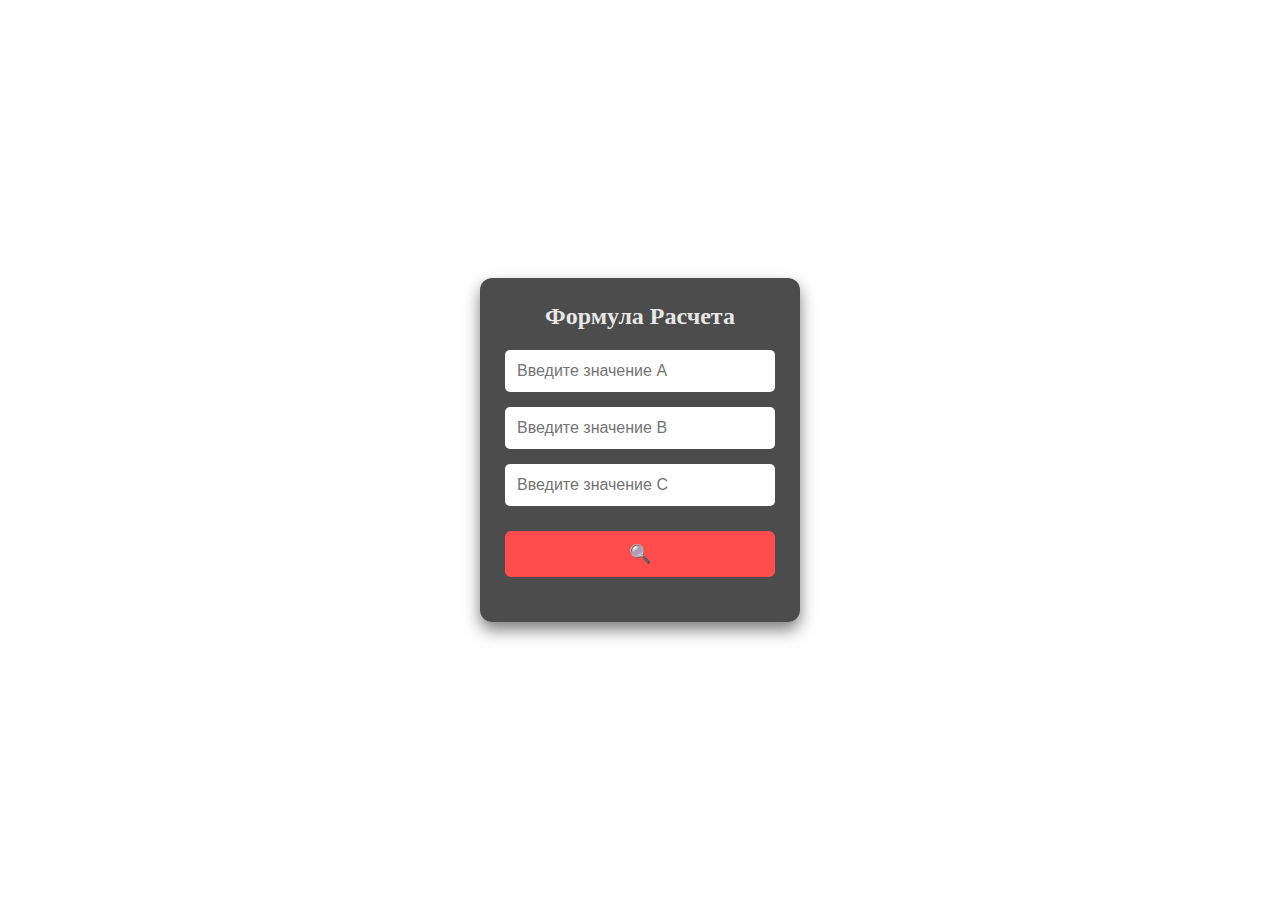
<file: Formula.html>
<!DOCTYPE html>
<html lang="ru">
<head>
    <meta charset="UTF-8">
    <meta name="viewport" content="width=device-width, initial-scale=1.0">
    <title>Automatic solution of the formula</title>
    <style>
        * {
            margin: 0;
            padding: 0;
            box-sizing: border-box;
        }
        body, html {
            height: 100%;
            font-family: 'Georgia', serif;
            background: url('https://i.pinimg.com/originals/24/06/bc/2406bc79ac536119c045ee01545c84cd.jpg') no-repeat center center fixed;
            background-size: cover;
            display: flex;
            justify-content: center;
            align-items: center;
        }
        .form-container {
            background: rgba(0, 0, 0, 0.7);
            padding: 25px;
            border-radius: 12px;
            color: #fff;
            text-align: center;
            width: 320px;
            box-shadow: 0 8px 16px rgba(0, 0, 0, 0.5);
        }
        .form-container h1 {
            margin-bottom: 20px;
            font-size: 24px;
            color: #e7e7e7;
        }
        input {
            width: 100%;
            padding: 12px;
            margin-bottom: 15px;
            border-radius: 5px;
            border: none;
            font-size: 16px;
        }
        .btn-calc {
            width: 100%;
            padding: 12px;
            background-color: #ff4d4d;
            color: white;
            border: none;
            border-radius: 6px;
            font-size: 18px;
            cursor: pointer;
            margin-top: 10px;
        }
        .btn-calc:hover {
            background-color: #d94444;
        }
        .output {
            margin-top: 20px;
            font-size: 18px;
            font-weight: bold;
        }
       .container {
    position: absolute;
    top: 50%; /* Центрирование по вертикали */
    right: 10px; /* Отступ от правого края */
    transform: translateY(-50%); /* Центрирование по вертикали */
    display: flex;
    justify-content: center; /* Выравнивание содержимого по центру */
    align-items: center;
}

.hand-button {
    position: fixed; /* Зафиксировано положение на экране */
    top: 50%;        /* Центрирование по вертикали */
    right: 20px;     /* Отступ от правого края */
    font-size: 100px; /* Размер значка руки */
    color: white;    /* Цвет руки */
    background-color: transparent; /* Прозрачный фон */
    text-align: center;
    text-decoration: none;
    border-radius: 5px;
    transition: color 0.3s ease, transform 0.3s ease; /* Плавная смена цвета и анимация */
    border: none; /* Убираем границу */
    transform: translateY(-50%); /* Центрирование по вертикали относительно самой кнопки */
    cursor: pointer; /* Указатель курсора при наведении */
}

.hand-button:hover {
    color: #FFD700; /* Золотой цвет при наведении */
    transform: translateY(-50%) scale(1.1); /* Лёгкое увеличение при наведении */
}


    </style>
</head>
<body>

    <div class="form-container">
        <h1>Формула Расчета</h1>

        <input type="number" id="inputA" placeholder="Введите значение A">
        <input type="number" id="inputB" placeholder="Введите значение B">
        <input type="number" id="inputC" placeholder="Введите значение C">

        <button class="btn-calc" onclick="computeResult()">🔍</button>

        <div class="output" id="resultDisplay"></div>
    </div>
    
    <div class="container">
        <a href="index.html" class="hand-button">☞</a>
    </div>
    
    <script>
        function computeResult() {
            var a = parseFloat(document.getElementById('inputA').value);
            var b = parseFloat(document.getElementById('inputB').value);
            var c = parseFloat(document.getElementById('inputC').value);

            if (isNaN(a) || isNaN(b) || isNaN(c)) {
                document.getElementById('resultDisplay').innerHTML = "Пожалуйста, введите корректные значения!";
                return;
            }

            if (a - 5 === 0 || c === 0 || a + 3 === 0) {
                document.getElementById('resultDisplay').innerHTML = "Ошибка: деление на ноль невозможно!";
                return;
            }

            var result = ((a * a + Math.pow(b, 3)) / c) * ((b + 10) / (a - 5)) + Math.sqrt(Math.abs(a - b)) + (c / (a + 3));

            document.getElementById('resultDisplay').innerHTML = "Результат: " + result.toFixed(2);
        }
    </script>

</body>
</html>
</file>
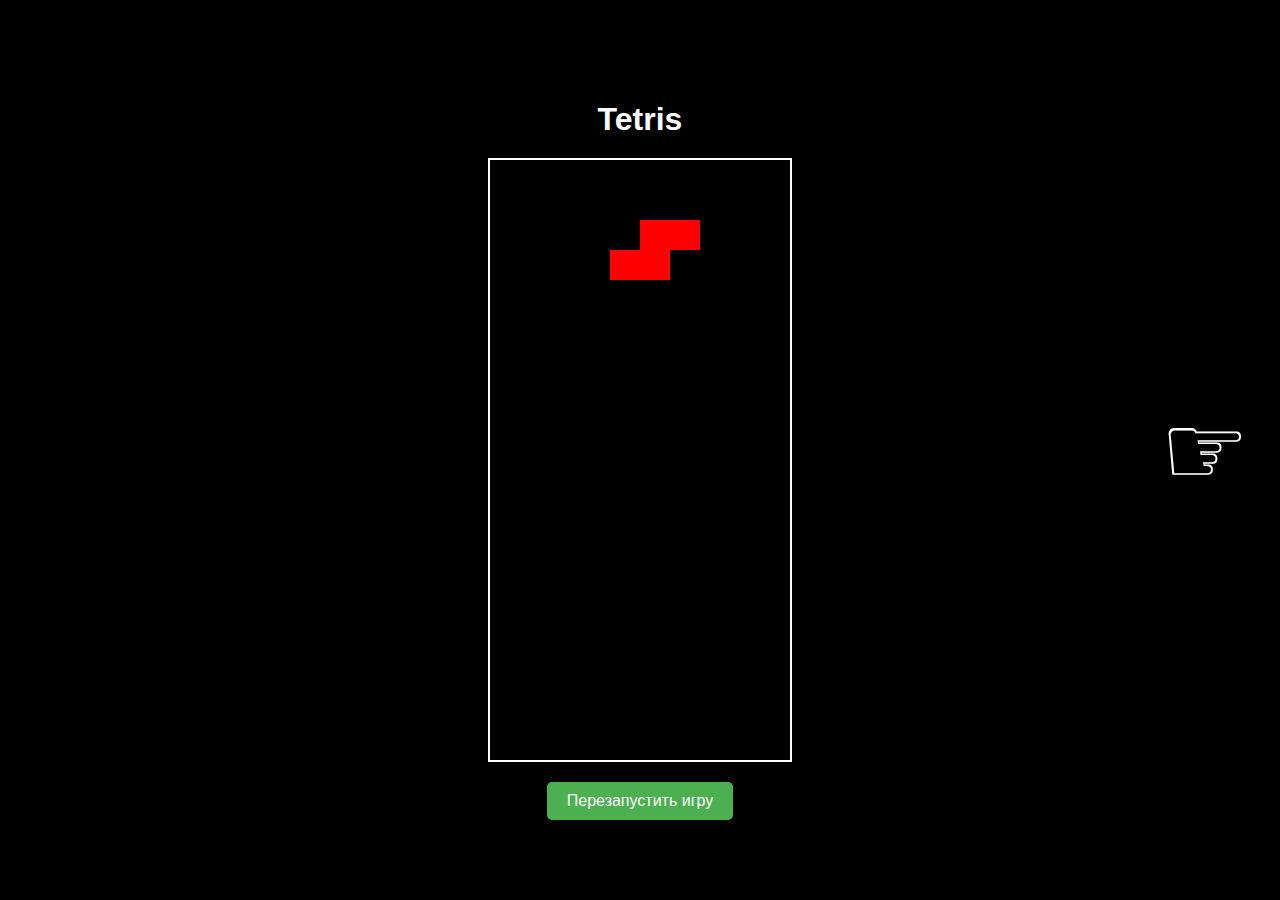
<file: igra.html>
<!DOCTYPE html>
<html lang="en">
    <style>
          .container {
    position: absolute;
    top: 50%; /* Центрирование по вертикали */
    right: 10px; /* Отступ от правого края */
    transform: translateY(-50%); /* Центрирование по вертикали */
    display: flex;
    justify-content: center; /* Выравнивание содержимого по центру */
    align-items: center;
}
        .hand-button {
    position: fixed; /* Зафиксировано положение на экране */
    top: 50%;        /* Центрирование по вертикали */
    right: 20px;     /* Отступ от правого края */
    font-size: 100px; /* Размер значка руки */
    color: white;    /* Цвет руки */
    background-color: transparent; /* Прозрачный фон */
    text-align: center;
    text-decoration: none;
    border-radius: 5px;
    transition: color 0.3s ease, transform 0.3s ease; /* Плавная смена цвета и анимация */
    border: none; /* Убираем границу */
    transform: translateY(-50%); /* Центрирование по вертикали относительно самой кнопки */
    cursor: pointer; /* Указатель курсора при наведении */
}

.hand-button:hover {
    color: #FFD700; /* Золотой цвет при наведении */
    transform: translateY(-50%) scale(1.1); /* Лёгкое увеличение при наведении */
}
        body {
        background-image: url('https://pic.rutubelist.ru/video/19/27/1927f8c09e30b6c4c14ca1657374191a.jpg');
        }
    </style>
<head>
    <meta charset="UTF-8">
    <meta name="viewport" content="width=device-width, initial-scale=1.0">
    <title>Tetris</title>
    <link rel="stylesheet" href="style.css">
</head>
<body>
    <h1>Tetris</h1>
    <canvas id="gameCanvas" width="300" height="600"></canvas>
    <button id="restartButton">Перезапустить игру</button>
    <p id="gameOverMessage" style="display: none;">Game Over! Click Restart to play again.</p>
    <script src="script.js"></script>
      <div class="container">
        <a href="index.html" class="hand-button">☞</a>
    </div>
</body>
</html>
</file>
<file: style.css>
body {
    font-family: Arial, sans-serif;
    display: flex;
    justify-content: center;
    align-items: center;
    height: 100vh;
    background-color: #000;
    margin: 0;
    color: white;
    flex-direction: column;
}

h1 {
    margin-bottom: 20px;
}

canvas {
    border: 2px solid #fff;
}

button {
    background-color: #4CAF50;
    color: white;
    border: none;
    padding: 10px 20px;
    font-size: 16px;
    margin-top: 20px;
    cursor: pointer;
    border-radius: 5px;
}

button:hover {
    background-color: #45a049;
}

#gameOverMessage {
    margin-top: 20px;
    font-size: 18px;
    color: red;
}
</file>
